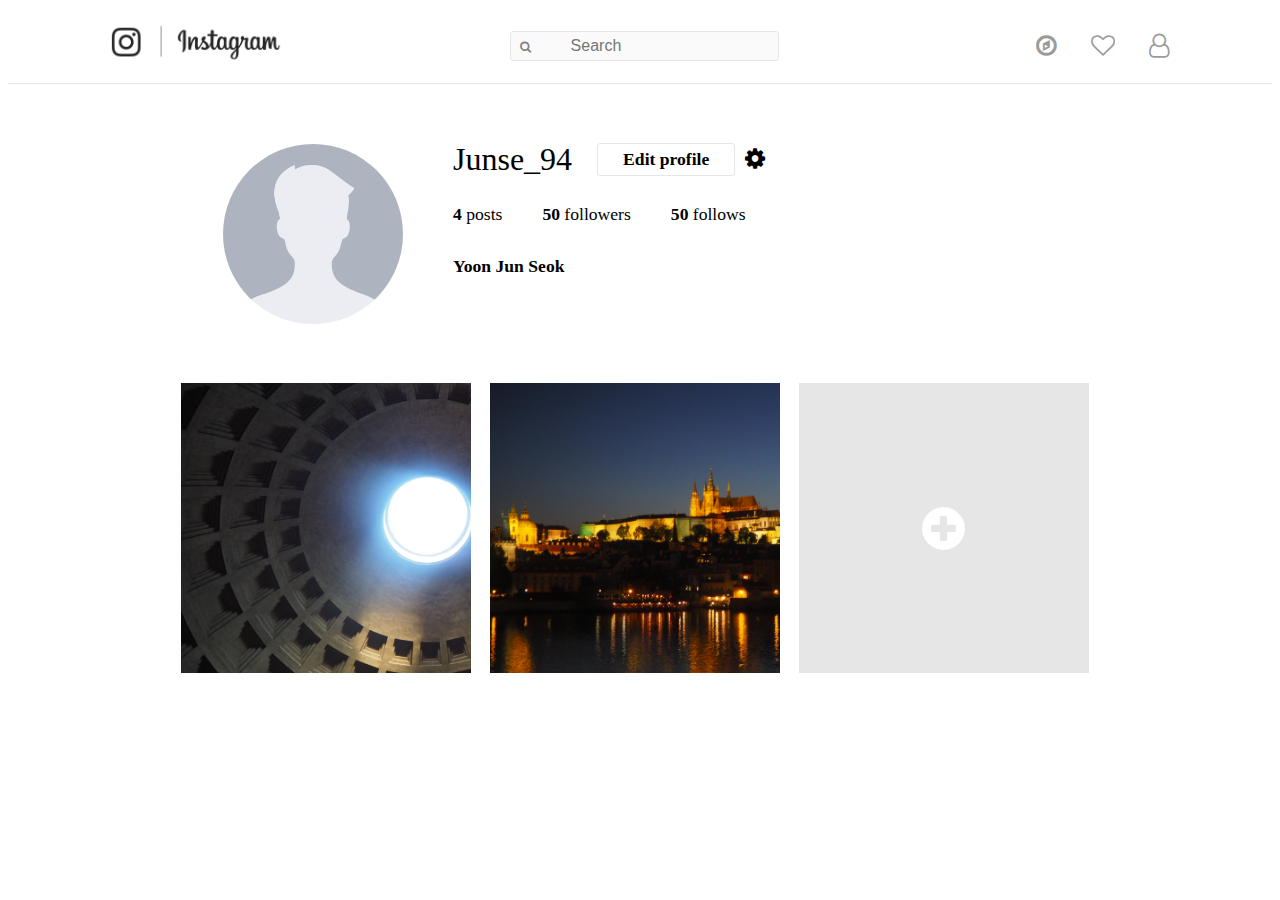
<file: index.html>
<!DOCTYPE html>
<html lang="en">

<head>
    <meta charset="UTF-8">
    <meta name="viewport" content="width=device-width, initial-scale=1.0">
    <title>Main Page</title>
    <link rel="stylesheet" href="https://maxcdn.bootstrapcdn.com/font-awesome/4.7.0/css/font-awesome.min.css">
    <script src="jquery/jquery-3.5.1.min.js"></script>
    <link rel="stylesheet" href="css/styles.css">
</head>

<body>
    <nav class="navigation">
        <div class="navigation__column">
            <a href='#'>
                <img src='img/instagram_logo.png'>
            </a>
        </div>
        <div class="navigation__column">
            <i class="fa fa-search"></i>
            <input type="text" placeholder="Search">
        </div>
        <div class="navigation__column">
            <ul class="navigation__links">
                <li class="navigation__list-item">
                    <a href="#" class="navigation__link">
                        <i class="fa fa-compass fa-lg"></i>
                    </a>
                </li>
                <li class="navigation__list-item">
                    <a href="#" class="navigation__link">
                        <i class="fa fa-heart-o fa-lg"></i>
                    </a>
                </li>
                <li class="navigation__list-item">
                    <a href="#" class="navigation__link">
                        <i class="fa fa-user-o fa-lg"></i>
                    </a>
                </li>
            </ul>
        </div>
    </nav>
    <main id="profile">
        <header class="profile__header">
            <div class="profile__column">
                <img src="img/blank_avatar.png">
            </div>
            <div class="profile__column">
                <div class="profile__title">
                    <h3 class="profile__username">Junse_94</h3>
                    <a href="#">Edit profile</a>
                    <i class="fa fa-cog fa-lg"></i>
                </div>
                <ul class="profile__stats">
                    <li class="profile__stat">
                        <span class="stat__number posts">4</span> posts
                    </li>
                    <li class="profile__stat">
                        <span class="stat__number followers">50</span> followers
                    </li>
                    <li class="profile__stat">
                        <span class="stat__number follows">50</span> follows
                    </li>
                </ul>
                <p class="profile__bio">
                    <span class="profile__full-name">
                        Yoon Jun Seok
                    </span>
                </p>
            </div>
        </header>
        <section class="profile__photos">
            <div class="col-md-4 profile__photo w_long">
                <img src="img/feedPhoto/1.png">
            </div>
            <div class="col-md-4 profile__photo w_long">
                <img src="img/feedPhoto/2.png">
            </div>
            <div class="profile__photo empty__photo">
                <i class="fa fa-plus-circle" id="browser_img_input"></i>
            </div>
            <input type="file" id="img_input" accept="img/*" required multiple>
        </section>
    </main>
    <footer>
    </footer>
</body>

</html>

<script type="text/javascript">
    // when browser's plus btn is clicked, real input file works.  
    const browse_img_input_btn = $('#browser_img_input');
    const real_img_input_btn = $('#img_input');
    browse_img_input_btn.on('click', function () {
        real_img_input_btn.click();
    });

    function getPostNum() {
        var post_num = 0;
        $('.profile__photo').each(function () {
            post_num++;
        });
        return post_num;
    }

    function getPostForm(index, result, name) {
        var post_form = `<div class="col-md-4 profile__photo" id="${index}">\
            <img src = ${result} data-file="${name}" >\
        </div >\
        `
        return post_form
    }

    function addNewPost(e) {
        var empty_post_form = '<div class="profile__photo empty__photo">\
            <i class="fa fa-plus-circle" id="browser_img_input"></i>\
        </div>\
        '
        // collect input's files
        var self_files = [];
        var files = e.target.files;
        var fileArr = Array.prototype.slice.call(files);

        // count the number of posts that will be used for post's id.
        var post_num = getPostNum();

        fileArr.forEach(function (f) {
            if (!f.type.match("image/.*")) {
                alert("이미지 파일만 업로드 가능합니다.");
                return;
            };
            // limit the maximum # of photos that users can upload.
            if (files.length < 11) {
                self_files.push(f);
                var reader = new FileReader();
                reader.onload = function (e) {
                    // empty post delete > new post append > empty post append 
                    $('.empty__photo').remove();
                    $('.profile__photos').append(getPostForm(post_num, e.target.result, f.name));
                    $('.profile__photos').append(empty_post_form)
                };
                reader.readAsDataURL(f);
            }
        })
        // limit the maximum # of photos that users can upload.
        if (files.length > 11) {
            alert("최대 10장까지만 업로드 할 수 있습니다.");
        }
        $('.post').text(post_num);
    }

    $('#img_input').on('change', addNewPost);
</script>
</file>
<file: css/styles.css>
@import url("https://fonts.googleapis.com/css?family=Open+Sans:300,400,600");
@import "base.css";
/* navigation css */
.navigation {
    height: 75px;
    background-color: white;
    border-bottom: 1px solid #e6e6e6;
    display: flex;
    align-items: center;
    padding: 0 100px;
    margin-bottom: 60px;
    justify-content: space-between;
}

.navigation .navigation__column:first-child img {
    height: 45px;
}

.navigation .navigation__links {
    display: flex;
    padding: 0;
    list-style-type: none;
}

.navigation .navigation__list-item {
    margin-left: 30px;
    padding: 0 2px;
    opacity: 0.5;
    animation: slideNavLink 0.5s ease-out forwards;
}

@keyframes slideNavLink {
    from {
        transform: translateY(-10px);
    }
    to {
        opacity: 1;
        transform: none;
    }
}

.navigation .navigation__list-item:nth-child(2) {
    animation-delay: 0.2s;
}
  
.navigation .navigation__list-item:last-child {
    animation-delay: 0.3s;
}

.navigation__link {
    color: rgba(0, 0, 0, 0.8);
    font-size: 18px;
}

.navigation__column input {
    padding: 5px 0;
    padding-left: 60px;
    border: 0;
    border: 1px solid #e6e6e6;
    border-radius: 3px;
    background: #fafafa;
    font-size: 16px;
}

.navigation__column input:focus {
    outline: none;
    border: 1px solid #a9a9a9;
}
  
.navigation__column {
    position: relative;
}

.navigation__column .fa-search {
    position: absolute;
    top: 10px;
    left: 10px;
    color: rgba(0, 0, 0, 0.5);
    font-size: 12px;
}


/* profile css */
#profile {
    display: flex;
    flex-direction: column;
    align-items: center;
}

#profile .profile__header {
    max-width: 935px;
    width: 100%;
    display: flex;
    margin-bottom: 50px;
    font-size: 110%;
}

.profile__header .profile__column {
    width: 70%;
}

.profile__header .profile__column:first-child {
    width: 30%;
    display: flex;
    align-items: center;
    justify-content: center;
}

.profile__column:first-child img {
    border-radius: 50%;
    width: 180px;
}

.profile__column .profile__title,
.profile__column .profile__stats {
    display: flex;
    align-items: center;
}

.profile__column .profile__title {
    margin-bottom: 30px;
    height: 30px;
}

.profile__title .profile__username {
    margin-right: 25px;
    font-size: 32px;
    font-weight: 300;
}

.profile__title a {
    margin-right: 10px;
    text-decoration: none;
    color: inherit;
    font-weight: 600;
    padding: 5px 25px;
    border: 1px solid #e6e6e6;
    border-radius: 3px;
    transition: all 0.3s ease-in-out
}

.profile__title a:hover {
    background-color: #3f99ed;
    color: white;
    border-color: #3f99ed;
}

.profile__title i {
    cursor: pointer;
    transition: transform 1s ease-in;
}

.profile__title i:hover {
    transform: rotate(2turn);
}

.profile__column .profile__stats {
    margin-bottom: 30px;
    list-style-type: none;
    padding-left: 0;
}

.profile__stats .profile__stat {
    margin-right: 40px;
}

.profile__stat .stat__number {
    font-weight: 600;
}
  
.profile__bio .profile__full-name {
    font-weight: 600;fa
}

.profile__bio a {
    color: var(--link-color);
    font-weight: 600;
    text-decoration: none;
    display: block;
}

.profile__column .profile__bio {
    line-height: 125%;
}

/* feed Photo Section*/
#profile .profile__photos {
    display: flex;
    flex-wrap: wrap;
    justify-content: start;
    max-width: 936px;
    width: 100%;
}

.profile__photos .profile__photo {
    width: 290px;
    height: 290px;
    position: relative;
    margin: 1%;
    overflow: hidden;
}

.profile__photo img {
    position: absolute;
    max-height: 100%;
}

.profile__photo .profile__photo-overlay {
    position: absolute;
    top: 0;
    background-color: rgba(0, 0, 0, 0.5);
    width: 100%;
    height: 100%;
    display: flex;
    justify-content: center;
    align-items: center;
    color: white;
    font-weight: 600;
    opacity: 0;
    transition: opacity 0.2s linear;
}
  
.profile__photo:hover .profile__photo-overlay {
    opacity: 1;
}
  
.profile__photo-overlay .overlay__item {
    font-size: 130%;
    display: flex;
    align-items: center;
}
.profile__photo-overlay .overlay__item:last-child {
    margin-left: 10px;
}

/* 이미지 파일 새로 업로드  css*/

.profile__photos .empty__photo {
    background-color: #e6e6e6;
}

.profile__photo .fa-plus-circle {
    font-size: 50px;
    width: 100%;
    height: 100%;
    display: flex;
    justify-content: center;
    align-items: center;
    color: white;
    transition: color 0.2s linear;
}

.profile__photo .fa-plus-circle:hover {
    color: #3f99ed;
}

#img_input {
    display: none;
}
</file>
